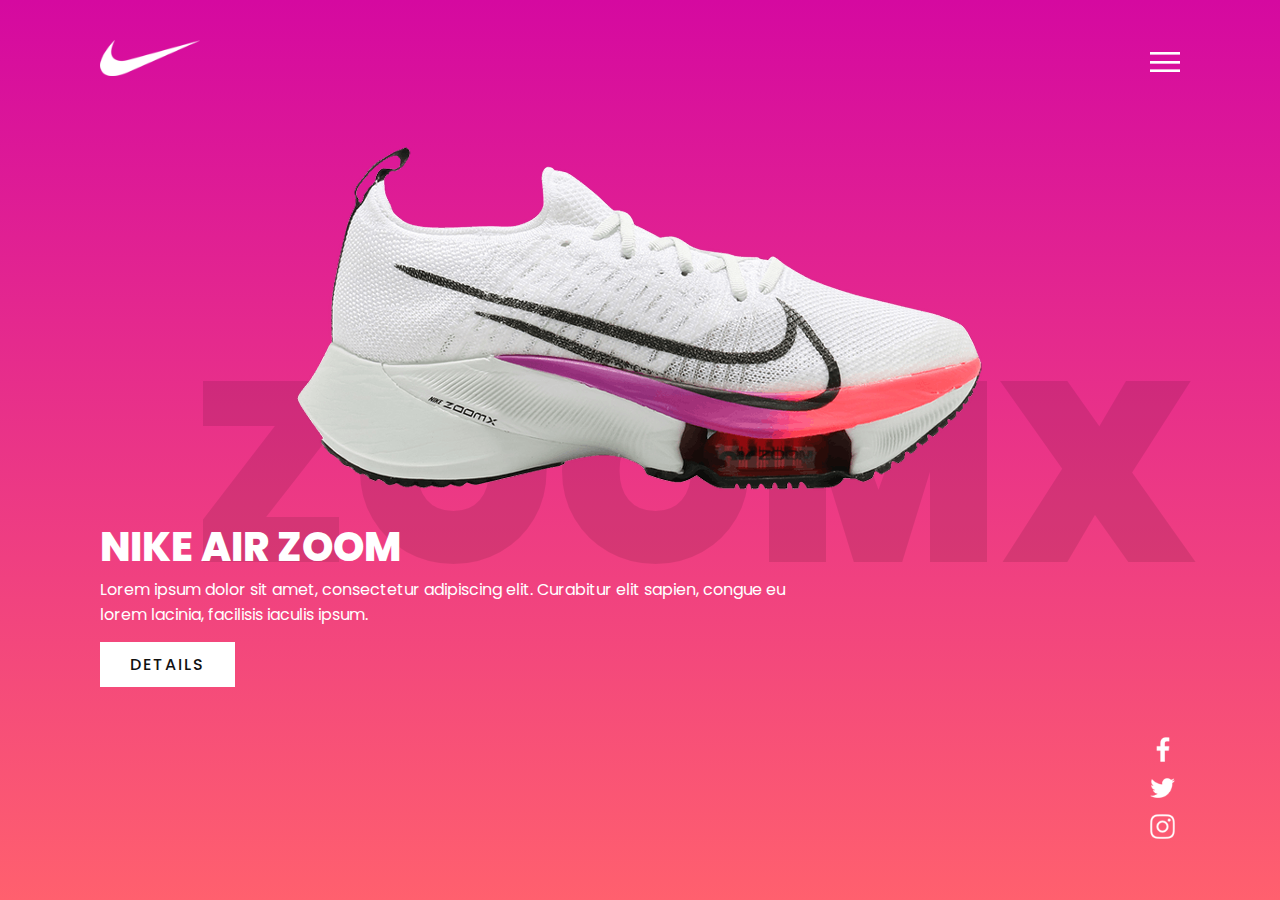
<file: Nike shoe/index.html>
<!DOCTYPE html>
<html lang="en">
    <head>
        <meta charset="UTF-8" />
        <meta http-equiv="X-UA-Compatible" content="IE=edge" />
        <meta name="viewport" content="width=device-width, initial-scale=1.0" />
        <title>NIKE</title>
        <link rel="stylesheet" href="style.css" />
    </head>
    <body>
        <section>
            <header>
                <a href="#" class="logo"><img src="img/logo.png" /></a>
                <div class="toggle"></div>
            </header>
            <div class="content">
                <div class="imgBx">
                    <img src="img/shoe.png" />
                </div>
                <div class="text">
                    <h2>Nike Air Zoom</h2>
                    <p>
                        Lorem ipsum dolor sit amet, consectetur adipiscing elit.
                        Curabitur elit sapien, congue eu lorem lacinia,
                        facilisis iaculis ipsum.
                    </p>
                    <a href="#">Details</a>
                </div>
            </div>
            <ul class="sci">
                <li>
                    <a href="#"><img src="img/facebook.png" /></a>
                </li>
                <li>
                    <a href="#"><img src="img/twitter.png" /></a>
                </li>
                <li>
                    <a href="#"><img src="img/instagram.png" /></a>
                </li>
            </ul>
        </section>
    </body>
</html>
</file>
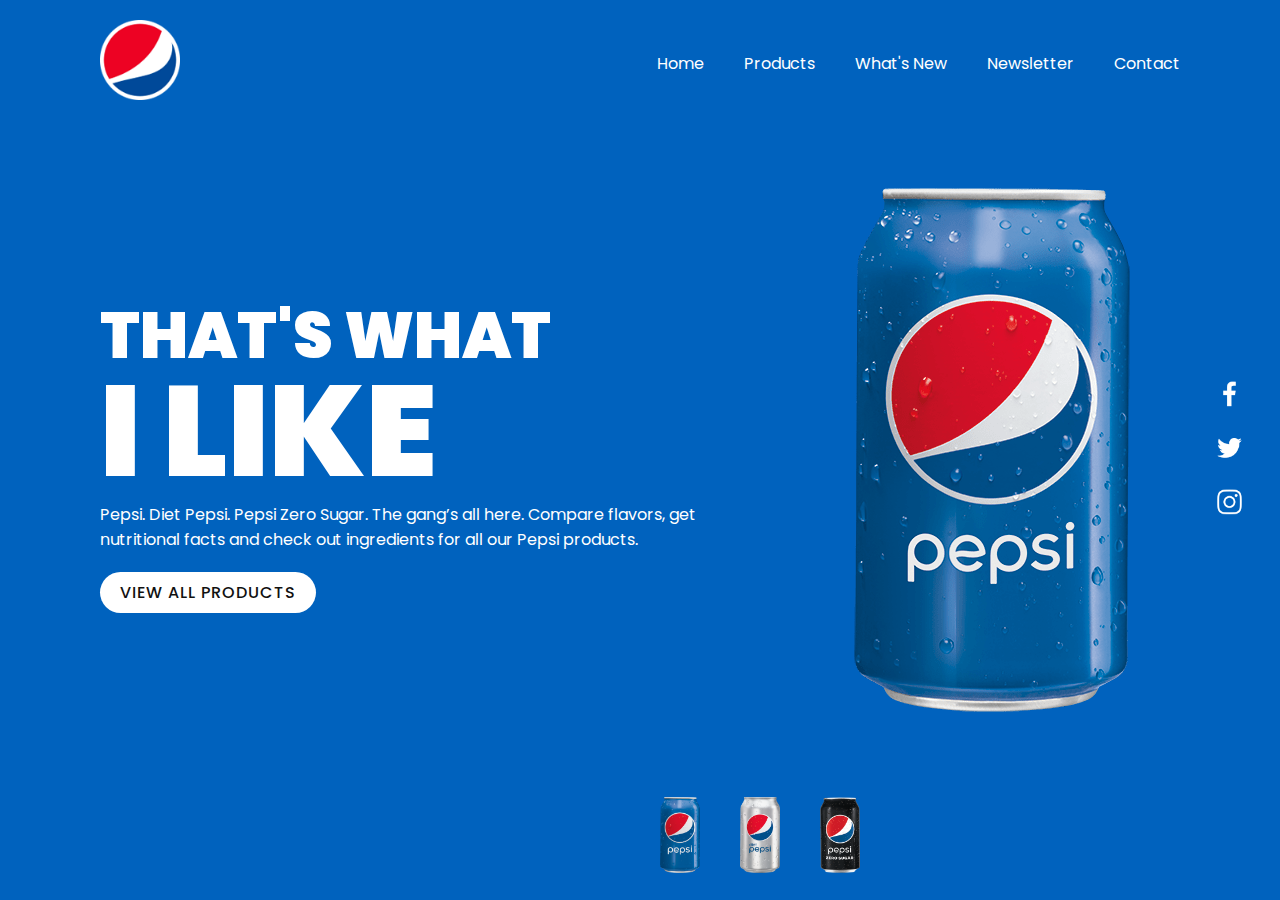
<file: Pepsi/index.html>
<!DOCTYPE html>
<html lang="ko">
    <head>
        <meta charset="UTF-8" />
        <meta http-equiv="X-UA-Compatible" content="IE=edge" />
        <meta name="viewport" content="width=device-width, initial-scale=1.0" />
        <link rel="stylesheet" href="style.css" />
        <title>Pepsi</title>
    </head>
    <body>
        <section class="sec">
            <header>
                <a href="#"><img src="img/logo.png" class="logo" /></a>
                <ul>
                    <li><a href="#">Home</a></li>
                    <li><a href="#">Products</a></li>
                    <li><a href="#">What's New</a></li>
                    <li><a href="#">Newsletter</a></li>
                    <li><a href="#">Contact</a></li>
                </ul>
            </header>
            <div class="content">
                <div class="textBox">
                    <h2>That's What<br /><span>I like</span></h2>
                    <p>
                        Pepsi. Diet Pepsi. Pepsi Zero Sugar. The gang’s all
                        here. Compare flavors, get nutritional facts and check
                        out ingredients for all our Pepsi products.
                    </p>
                    <a href="#">View All Products</a>
                </div>
                <div class="imgBox">
                    <img src="img/pepsi001.png" class="pepsi" />
                </div>
            </div>
            <ul class="thumb">
                <li>
                    <img
                        src="img/pepsi001.png"
                        onclick="imgSlider('img/pepsi001.png');changeBgColor('#0062b2')"
                    />
                </li>
                <li>
                    <img
                        src="img/pepsi002.png"
                        onclick="imgSlider('img/pepsi002.png');changeBgColor('#e60c2c')"
                    />
                </li>
                <li>
                    <img
                        src="img/pepsi003.png"
                        onclick="imgSlider('img/pepsi003.png');changeBgColor('#1e1e1e')"
                    />
                </li>
            </ul>
            <ul class="sci">
                <li>
                    <a href="#"><img src="img/facebook.png" /></a>
                </li>
                <li>
                    <a href="#"><img src="img/twitter.png" /></a>
                </li>
                <li>
                    <a href="#"><img src="img/instagram.png" /></a>
                </li>
            </ul>
        </section>
        <script src="script.js"></script>
    </body>
</html>
</file>
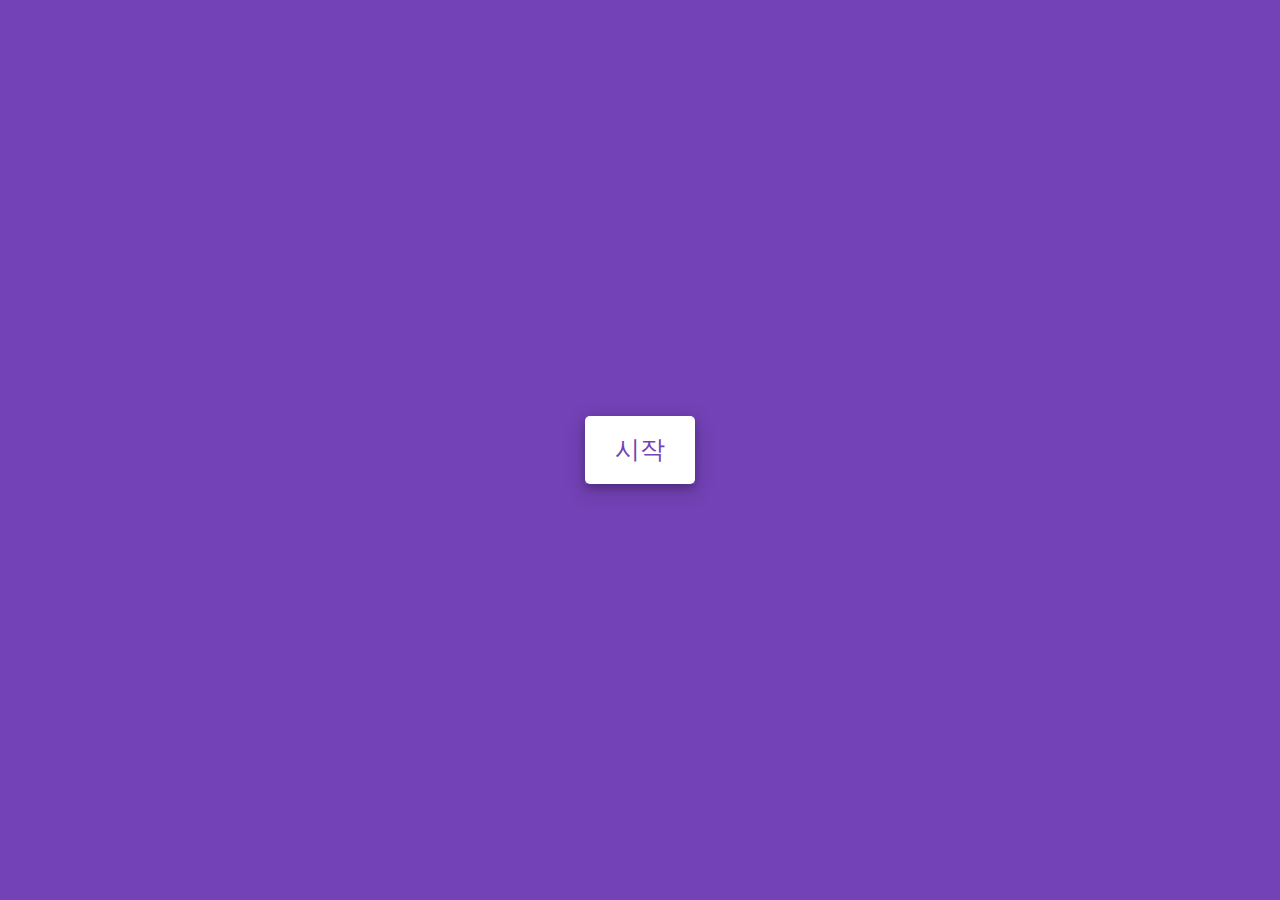
<file: Quiz App/index.html>
<!DOCTYPE html>
<html lang="en">
    <head>
        <meta charset="UTF-8" />
        <meta name="viewport" content="width=device-width, initial-scale=1.0" />
        <title>Math Quiz App</title>
        <link rel="stylesheet" href="style.css" />
        <!-- FontAweome CDN 링크-->
        <link
            rel="stylesheet"
            href="https://cdnjs.cloudflare.com/ajax/libs/font-awesome/5.15.3/css/all.min.css"
        />
    </head>
    <body>
        <!-- 퀴즈 시작 버튼 -->
        <div class="start_btn"><button>시작</button></div>

        <!-- 퀴즈 정보 -->
        <div class="info_box">
            <div class="info-title"><span>규칙</span></div>
            <div class="info-list">
                <div class="info">
                    1. 각 질문당 <span> 10초 </span> 만 주어집니다.
                </div>
                <div class="info">2. 답을 선택하면 취소할 수 없습니다.</div>
                <div class="info">
                    3. 시간이 지나면 답을 선택할 수 없습니다.
                </div>
                <div class="info">
                    4. 문제를 푸는 동안 퀴즈를 종료할 수 없습니다.
                </div>
                <div class="info">5. 문제를 맞힌 개수만큼 점수를 받습니다.</div>
            </div>
            <div class="buttons">
                <button class="quit">종료</button>
                <button class="restart">계속</button>
            </div>
        </div>

        <!-- 퀴즈 박스 -->
        <div class="quiz_box">
            <header>
                <div class="title">Math Quiz App</div>
                <div class="timer">
                    <div class="time_left_txt">남은 시간</div>
                    <div class="timer_sec">10</div>
                </div>
                <div class="time_line"></div>
            </header>
            <section>
                <div class="que_text">
                    <!-- 자바스크립트에서 질문 작성 -->
                </div>
                <div class="option_list">
                    <!-- 자바스크립트에서 설정 작성 -->
                </div>
            </section>

            <!-- 퀴즈 박스 footer -->
            <footer>
                <div class="total_que">
                    <!-- 자바스크립트에서 문제 번호 작성 -->
                </div>
                <button class="next_btn">다음</button>
            </footer>
        </div>

        <!-- 결과창 -->
        <div class="result_box">
            <div class="icon">
                <i class="fas fa-crown"></i>
            </div>
            <div class="complete_text">퀴즈를 완료했습니다!</div>
            <div class="score_text">
                <!-- 자바스크립트에서 점수 작성 -->
            </div>
            <div class="buttons">
                <button class="restart">다시 하기</button>
                <button class="quit">퀴즈 종료</button>
            </div>
        </div>

        <!-- 질문 및 옵션 자바스크립트 파일 -->
        <script src="js/questions.js"></script>

        <!-- 문제 자바스크립트 파일 -->
        <script src="js/script.js"></script>
    </body>
</html>
</file>
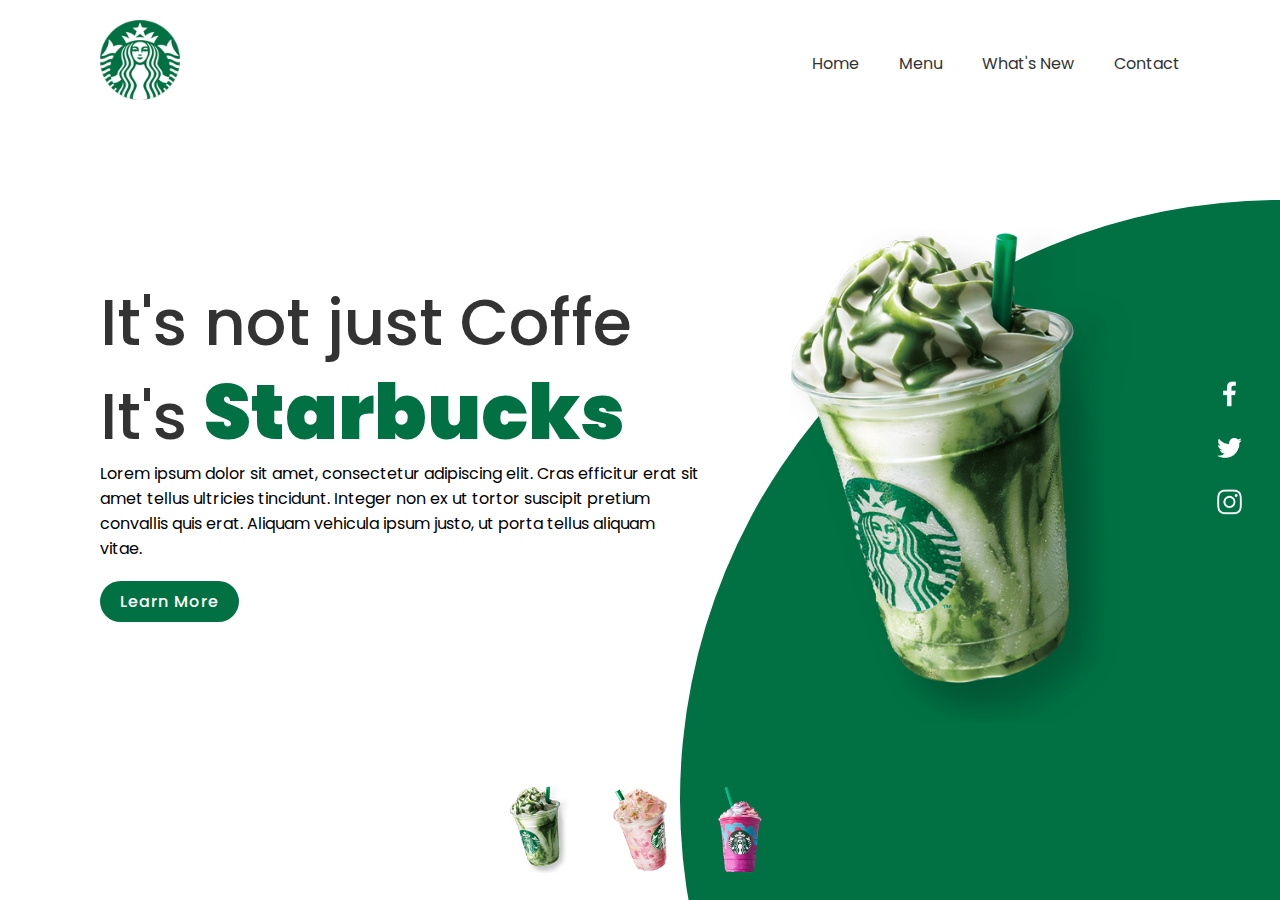
<file: Starbucks/index.html>
<!DOCTYPE html>
<html lang="en">
    <head>
        <meta charset="UTF-8" />
        <meta http-equiv="X-UA-Compatible" content="IE=edge" />
        <meta name="viewport" content="width=device-width, initial-scale=1.0" />
        <link rel="stylesheet" href="style.css" />
        <title>Starbucks</title>
    </head>
    <body>
        <section>
            <div class="circle"></div>
            <header>
                <a href="#"><img src="img/logo.png" class="logo" /></a>
                <ul>
                    <li><a href="#">Home</a></li>
                    <li><a href="#">Menu</a></li>
                    <li><a href="#">What's New</a></li>
                    <li><a href="#">Contact</a></li>
                </ul>
            </header>
            <div class="content">
                <div class="textBox">
                    <h2>
                        It's not just Coffe<br />It's <span>Starbucks</span>
                    </h2>
                    <p>
                        Lorem ipsum dolor sit amet, consectetur adipiscing elit.
                        Cras efficitur erat sit amet tellus ultricies tincidunt.
                        Integer non ex ut tortor suscipit pretium convallis quis
                        erat. Aliquam vehicula ipsum justo, ut porta tellus
                        aliquam vitae.
                    </p>
                    <a href="https://www.starbucks.com/">Learn More</a>
                </div>
                <div class="imgBox">
                    <img src="img/img1.png" class="starbucks" />
                </div>
            </div>
            <ul class="thumb">
                <li>
                    <img
                        src="img/thumb1.png"
                        onclick="imgSlider('img/img1.png');changeCircleColor('#017143')"
                    />
                </li>
                <li>
                    <img
                        src="img/thumb2.png"
                        onclick="imgSlider('img/img2.png');changeCircleColor('#eb7495')"
                    />
                </li>
                <li>
                    <img
                        src="img/thumb3.png"
                        onclick="imgSlider('img/img3.png');changeCircleColor('#d752b1')"
                    />
                </li>
            </ul>
            <ul class="sci">
                <li>
                    <a href="#"><img src="img/facebook.png" /></a>
                </li>
                <li>
                    <a href="#"><img src="img/twitter.png" /></a>
                </li>
                <li>
                    <a href="#"><img src="img/instagram.png" /></a>
                </li>
            </ul>
        </section>
        <script src="script.js"></script>
    </body>
</html>
</file>
<file: Nike shoe/style.css>
@import url("https://fonts.googleapis.com/css?family=Poppins:200,300,400,500,600,700,800,900&display=swap");

* {
    margin: 0;
    padding: 0;
    box-sizing: border-box;
    font-family: "Poppins", sans-serif;
}

section {
    position: relative;
    width: 100%;
    min-height: 100vh;
    padding: 100px 100px 0;
    background: linear-gradient(to bottom, #d509a0, #ff606e);
}

section::before {
    content: "ZOOMX";
    position: absolute;
    font-size: 20vw;
    color: rgba(0, 0, 0, 0.1);
    display: flex;
    align-items: center;
    justify-content: center;
    font-weight: 900;
    margin-top: 20vh;
    margin-left: 10vh;
}

header {
    position: absolute;
    top: 0;
    left: 0;
    width: 100%;
    padding: 40px 100px;
    display: flex;
    justify-content: space-between;
    align-items: center;
}

.logo img {
    max-width: 100px;
}

.toggle {
    width: 30px;
    height: 30px;
    background: url(img/menu.png);
    background-size: 30px;
    background-position: center;
    background-repeat: no-repeat;
}

.content {
    position: relative;
    width: 100%;
    margin-top: 40px;
}

.content .imgBx {
    position: relative;
    width: 100%;
    display: flex;
    justify-content: center;
}

.content .imgBx img {
    max-width: 100%;
}

.content .text {
    max-width: 700px;
    margin-top: 20px;
}

.content .text h2 {
    color: #fff;
    font-size: 2.5em;
    font-weight: 800;
    text-transform: uppercase;
}

.content .text p {
    color: #fff;
}

.content .text a {
    display: inline-block;
    padding: 10px 30px;
    color: #111;
    background: #fff;
    text-transform: uppercase;
    font-weight: 500;
    text-decoration: none;
    letter-spacing: 2px;
    margin-top: 15px;
}

.sci {
    position: absolute;
    bottom: 50px;
    right: 100px;
    display: flex;
    justify-content: center;
    align-items: center;
    flex-direction: column;
    filter: invert(1);
}

.sci li {
    list-style: none;
}

.sci li a {
    display: block;
    transform: scale(0.7);
}

@media (max-width: 767px) {
    header {
        padding: 20px 40px;
    }
    section {
        padding: 40px;
        overflow-x: hidden;
    }
    section::before {
        font-size: 20vh;
        left: 50%;
        transform: translateX(-50%);
    }
    .content {
        margin-top: 120px;
    }
    .sci {
        margin-top: 80px;
        position: relative;
        bottom: 0;
        right: initial;
        display: flex;
        justify-content: flex-start;
        align-items: center;
        flex-direction: row;
        filter: invert(1);
    }
    .sci li {
        margin-right: 15px;
    }
}
</file>
<file: Pepsi/style.css>
@import url("https://fonts.googleapis.com/css?family=Poppins:200,300,400,500,600,700,800,900&display=swap");

* {
    margin: 0;
    padding: 0;
    box-sizing: border-box;
    font-family: "Poppins", sans-serif;
}

section {
    position: relative; /*일반적인 흐름에 따라 배치하되, 상하좌우 offset을 적용할 수 있다.*/
    width: 100%; /*부모 요소에게 100%비례(꽉차게)하는 가로폭을 설정*/
    min-height: 100vh; /*height 속성의 사용값이 자신의 값보다 작아지는걸 방지, 부모랑 상관없이 전체 영역을 다 씀*/
    padding: 100px; /*안쪽 여백 100픽셀*/
    display: flex; /*요소들을 자유자제로 움직이는 속성*/
    justify-content: space-between; /*요소들 사이에 여유공간을 두고 배치*/
    align-items: center; /*요소를 컨테이너의 가운데 배치*/
    background: #0062be; /*배경색*/
    transition: 0.5s; /*애니메이션 속도*/
}

header {
    position: absolute; /*다른 요소와 더이상 상호작용 X*/
    top: 0;
    left: 0;
    width: 100%;
    padding: 20px 100px; /*세로 가로*/
    display: flex;
    justify-content: space-between;
    align-items: center;
}

header .logo {
    position: relative;
    max-width: 80px; /*최대 너비*/
}

header ul {
    position: relative;
    display: flex;
}
header ul li {
    list-style: none; /*리스트 앞에 점을 없애줌*/
}

header ul li a {
    display: inline-block; /*나란히 배치되지만 간격 지정 가능*/
    color: #fff;
    font-weight: 400; /*굵기*/
    margin-left: 40px; /*왼쪽 여백*/
    text-decoration: none; /*밑줄 제거*/
}

.content {
    position: relative;
    width: 100%;
    display: flex;
    justify-content: space-between;
    align-items: center;
}

.content .textBox {
    position: relative;
    max-width: 600px;
}

.content .textBox h2 {
    color: #fff;
    font-size: 4em; /*px는 절대값이고 em은 상대값이다*/
    line-height: 1.5em;
    font-weight: 900;
    text-transform: uppercase; /*모든 글자를 대문자로 바꿈*/
}

.content .textBox h2 span {
    font-size: 2em;
}

.content .textBox p {
    color: #fff;
}

.content .textBox a {
    display: inline-block;
    margin-top: 20px; /*윗쪽 마진*/
    padding: 8px 20px; /*세로 가로*/
    background: #fff;
    color: #111;
    border-radius: 40px; /*테두리 라운드*/
    font-weight: 500;
    letter-spacing: 1px; /*글자 간격*/
    text-decoration: none;
    text-transform: uppercase;
}

.content .imgBox {
    width: 600px;
    display: flex;
    padding-right: 50px;
    justify-content: flex-end; /*항목 행의 마지막 항목이 flex 컨테이너의 끝선에서 정렬*/
}

.content .imgBox {
    max-width: 260px;
}

.thumb {
    position: absolute;
    left: 50%;
    bottom: 20px;
    transform: translateX(-50deg);
    /*transform: 콘텐츠의 형태와 위치를 바꿈, 이미지를 늘리거나 회전*/
    display: flex;
}

.thumb li {
    list-style: none;
    display: inline-block;
    margin: 0 20px;
    cursor: pointer; /*마우스를 올려놓으면 커서가 손가락 모양으로 바뀜*/
    transition: 0.5s;
}

.thumb li:hover {
    transform: translateY(-15px);
}

.thumb li img {
    max-width: 40px;
}

.sci {
    position: absolute;
    top: 50%;
    right: 30px; /*오른쪽 30픽셀*/
    transform: translateY(-50%);
    display: flex;
    justify-content: center;
    align-items: center;
    flex-direction: column; /*아이템을 세로(수직) 방향으로 정렬*/
}

.sci li {
    list-style: none;
}

.sci li a {
    display: inline-block;
    filter: invert(1); /*색반전 검-흰*/
    margin: 5px 0;
    transform: scale(0.6); /*일정한 수치요 요소의 크기를 배가시킴*/
}
</file>
<file: Quiz App/style.css>
@import url("https://fonts.googleapis.com/css2?family=Poppins:wght@200;300;400;500;600;700&display=swap");
* {
    margin: 0;
    padding: 0;
    box-sizing: border-box; /*width와 height에 padding과 border 포함*/
    font-family: "Poppins", sans-serif;
}

body {
    background: #7342b6;
}

::selection {
    color: #fff;
    background: #7342b6;
}

.start_btn,
.info_box,
.quiz_box,
.result_box {
    position: absolute;
    top: 50%;
    left: 50%;
    transform: translate(-50%, -50%);
    box-shadow: 0 4px 8px 0 rgba(0, 0, 0, 0.2), 0 6px 20px 0 rgba(0, 0, 0, 0.19);
}

.info_box.activeInfo,
.quiz_box.activeQuiz,
.result_box.activeResult {
    opacity: 1; /*투명도*/
    z-index: 5; /*스택의 순서*/
    pointer-events: auto;
    transform: translate(-50%, -50%) scale(1);
}

.start_btn button {
    font-size: 25px;
    font-weight: 500;
    color: #7342b6;
    padding: 15px 30px;
    outline: none;
    border: none;
    border-radius: 5px;
    background: #fff;
    cursor: pointer;
}

.info_box {
    width: 540px;
    background: #fff;
    border-radius: 5px;
    transform: translate(-50%, -50%) scale(0.9);
    opacity: 0;
    pointer-events: none;
    transition: all 0.3s ease;
}

.info_box .info-title {
    height: 60px;
    width: 100%;
    border-bottom: 1px solid lightgrey;
    display: flex;
    align-items: center;
    padding: 0 30px;
    border-radius: 5px 5px 0 0;
    font-size: 20px;
    font-weight: 600;
}

.info_box .info-list {
    padding: 15px 30px;
}

.info_box .info-list .info {
    margin: 5px 0;
    font-size: 17px;
}

.info_box .info-list .info span {
    font-weight: 600;
    color: #007bff;
}
.info_box .buttons {
    height: 60px;
    display: flex;
    align-items: center;
    justify-content: flex-end;
    padding: 0 30px;
    border-top: 1px solid lightgrey;
}

.info_box .buttons button {
    margin: 0 5px;
    height: 40px;
    width: 100px;
    font-size: 16px;
    font-weight: 500;
    cursor: pointer;
    border: none;
    outline: none;
    border-radius: 5px;
    border: 1px solid #7342b6;
    transition: all 0.3s ease;
}

.quiz_box {
    width: 550px;
    background: #fff;
    border-radius: 5px;
    transform: translate(-50%, -50%) scale(0.9);
    opacity: 0;
    pointer-events: none;
    transition: all 0.3s ease;
}

.quiz_box header {
    position: relative;
    z-index: 2;
    height: 70px;
    padding: 0 30px;
    background: #fff;
    border-radius: 5px 5px 0 0;
    display: flex;
    align-items: center;
    justify-content: space-between;
    box-shadow: 0px 3px 5px 1px rgba(0, 0, 0, 0.1);
}

.quiz_box header .title {
    font-size: 20px;
    font-weight: 600;
}

.quiz_box header .timer {
    color: #7342b6;
    background: #cce5ff;
    border: 1px solid #b8daff;
    height: 45px;
    padding: 0 8px;
    border-radius: 5px;
    display: flex;
    align-items: center;
    justify-content: space-between;
    width: 145px;
}

.quiz_box header .timer .time_left_txt {
    font-weight: 400;
    font-size: 17px;
    user-select: none;
}

.quiz_box header .timer .timer_sec {
    font-size: 18px;
    font-weight: 500;
    height: 30px;
    width: 45px;
    color: #fff;
    border-radius: 5px;
    line-height: 30px;
    text-align: center;
    background: #343a40;
    border: 1px solid #343a40;
    user-select: none;
}

.quiz_box header .time_line {
    position: absolute;
    bottom: 0px;
    left: 0px;
    height: 3px;
    background: #007bff;
}

section {
    padding: 25px 30px 20px 30px;
    background: #fff;
}

section .que_text {
    font-size: 25px;
    font-weight: 600;
}

section .option_list {
    padding: 20px 0px;
    display: block;
}

section .option_list .option {
    background: aliceblue;
    border: 1px solid #7342b6;
    border-radius: 5px;
    padding: 8px 15px;
    font-size: 17px;
    margin-bottom: 15px;
    cursor: pointer;
    transition: all 0.3s ease;
    display: flex;
    align-items: center;
    justify-content: space-between;
}

section .option_list .option:last-child {
    margin-bottom: 0px;
}

section .option_list .option:hover {
    color: #004085;
    background: #cce5ff;
    border: 1px solid #b8daff;
}

section .option_list .option.correct {
    color: #155724;
    background: #d4edda;
    border: 1px solid #c3e6cb;
}

section .option_list .option.incorrect {
    color: #721c24;
    background: #f8d7da;
    border: 1px solid #f5c6cb;
}

section .option_list .option.disabled {
    pointer-events: none;
}

section .option_list .option .icon {
    height: 26px;
    width: 26px;
    border: 2px solid transparent;
    border-radius: 50%;
    text-align: center;
    font-size: 13px;
    pointer-events: none;
    transition: all 0.3s ease;
    line-height: 24px;
}
.option_list .option .icon.tick {
    color: #23903c;
    border-color: #23903c;
    background: #d4edda;
}

.option_list .option .icon.cross {
    color: #a42834;
    background: #f8d7da;
    border-color: #a42834;
}

footer {
    height: 60px;
    padding: 0 30px;
    display: flex;
    align-items: center;
    justify-content: space-between;
    border-top: 1px solid lightgrey;
}

footer .total_que span {
    display: flex;
    user-select: none;
}

footer .total_que span p {
    font-weight: 500;
    padding: 0 5px;
}

footer .total_que span p:first-child {
    padding-left: 0px;
}

footer button {
    height: 40px;
    padding: 0 13px;
    font-size: 18px;
    font-weight: 400;
    cursor: pointer;
    border: none;
    outline: none;
    color: #fff;
    border-radius: 5px;
    background: #007bff;
    border: 1px solid #007bff;
    line-height: 10px;
    opacity: 0;
    pointer-events: none;
    transform: scale(0.95);
    transition: all 0.3s ease;
}

footer button:hover {
    background: #0263ca;
}

footer button.show {
    opacity: 1;
    pointer-events: auto;
    transform: scale(1);
}

.result_box {
    background: #fff;
    border-radius: 5px;
    display: flex;
    padding: 25px 30px;
    width: 450px;
    align-items: center;
    flex-direction: column;
    justify-content: center;
    transform: translate(-50%, -50%) scale(0.9);
    opacity: 0;
    pointer-events: none;
    transition: all 0.3s ease;
}

.result_box .icon {
    font-size: 100px;
    color: #007bff;
    margin-bottom: 10px;
}

.result_box .complete_text {
    font-size: 20px;
    font-weight: 500;
}

.result_box .score_text span {
    display: flex;
    margin: 10px 0;
    font-size: 18px;
    font-weight: 500;
}

.result_box .score_text span p {
    padding: 0 4px;
    font-weight: 600;
}

.result_box .buttons {
    display: flex;
    margin: 20px 0;
}

.result_box .buttons button {
    margin: 0 10px;
    height: 45px;
    padding: 0 20px;
    font-size: 18px;
    font-weight: 500;
    cursor: pointer;
    border: none;
    outline: none;
    border-radius: 5px;
    border: 1px solid #007bff;
    transition: all 0.3s ease;
}

.buttons button.restart {
    color: #fff;
    background: #007bff;
}

.buttons button.restart:hover {
    background: #0263ca;
}

.buttons button.quit {
    color: #007bff;
    background: #fff;
}

.buttons button.quit:hover {
    color: #fff;
    background: #007bff;
}
</file>
<file: Starbucks/style.css>
@import url("https://fonts.googleapis.com/css?family=Poppins:200,300,400,500,600,700,800,900&display=swap");

* {
    margin: 0;
    padding: 0;
    box-sizing: border-box;
    font-family: "Poppins", sans-serif;
}

section {
    position: relative;
    width: 100%;
    min-height: 100vh;
    padding: 100px;
    display: flex;
    justify-content: space-between;
    align-items: center;
    background: #fff;
}

header {
    position: absolute;
    top: 0;
    left: 0;
    width: 100%;
    padding: 20px 100px;
    display: flex;
    justify-content: space-between;
    align-items: center;
}

header .logo {
    position: relative;
    max-width: 80px;
}

header ul {
    position: relative;
    display: flex;
}

header ul li {
    list-style: none;
}

header ul li a {
    display: inline-block;
    color: #333;
    font-weight: 400;
    margin-left: 40px;
    text-decoration: none;
}

.content {
    position: relative;
    width: 100%;
    display: flex;
    justify-content: space-between;
    align-items: center;
}

.content .textBox {
    position: relative;
    max-width: 600px;
}

.content .textBox h2 {
    color: #333;
    font-size: 4em;
    line-height: 1.4em;
    font-weight: 500;
}

.content .textBox h2 span {
    color: #017143;
    font-size: 1.2em;
    font-weight: 900;
}

.content .textBox a {
    display: inline-block;
    margin-top: 20px;
    padding: 8px 20px;
    background: #017143;
    color: #fff;
    border-radius: 40px;
    font-weight: 500;
    letter-spacing: 1px;
    text-decoration: none;
}

.content .imgBox {
    width: 600px;
    display: flex;
    justify-content: flex-end;
    padding-right: 50px;
    margin-top: 50px;
}

.content .imgBox img {
    max-width: 340px;
}

.thumb {
    position: absolute;
    left: 50%;
    bottom: 20px;
    transform: translateX(-50%);
    display: flex;
}

.thumb li {
    list-style: none;
    display: inline-block;
    margin: 0 20px;
    cursor: pointer;
    transition: 0.5s;
}

.thumb li:hover {
    transform: translateY(-15px);
}

.thumb li img {
    max-width: 60px;
}

.sci {
    position: absolute;
    top: 50%;
    right: 30px;
    transform: translateY(-50%);
    display: flex;
    justify-content: center;
    align-items: center;
    flex-direction: column;
}

.sci li {
    list-style: none;
}

.sci li a {
    display: inline-block;
    margin: 5px 0;
    transform: scale(0.6);
    filter: invert(1);
}

.circle {
    position: absolute;
    top: 0;
    left: 0;
    width: 100%;
    height: 100%;
    background: #017143;
    clip-path: circle(600px at right 800px);
}
</file>
